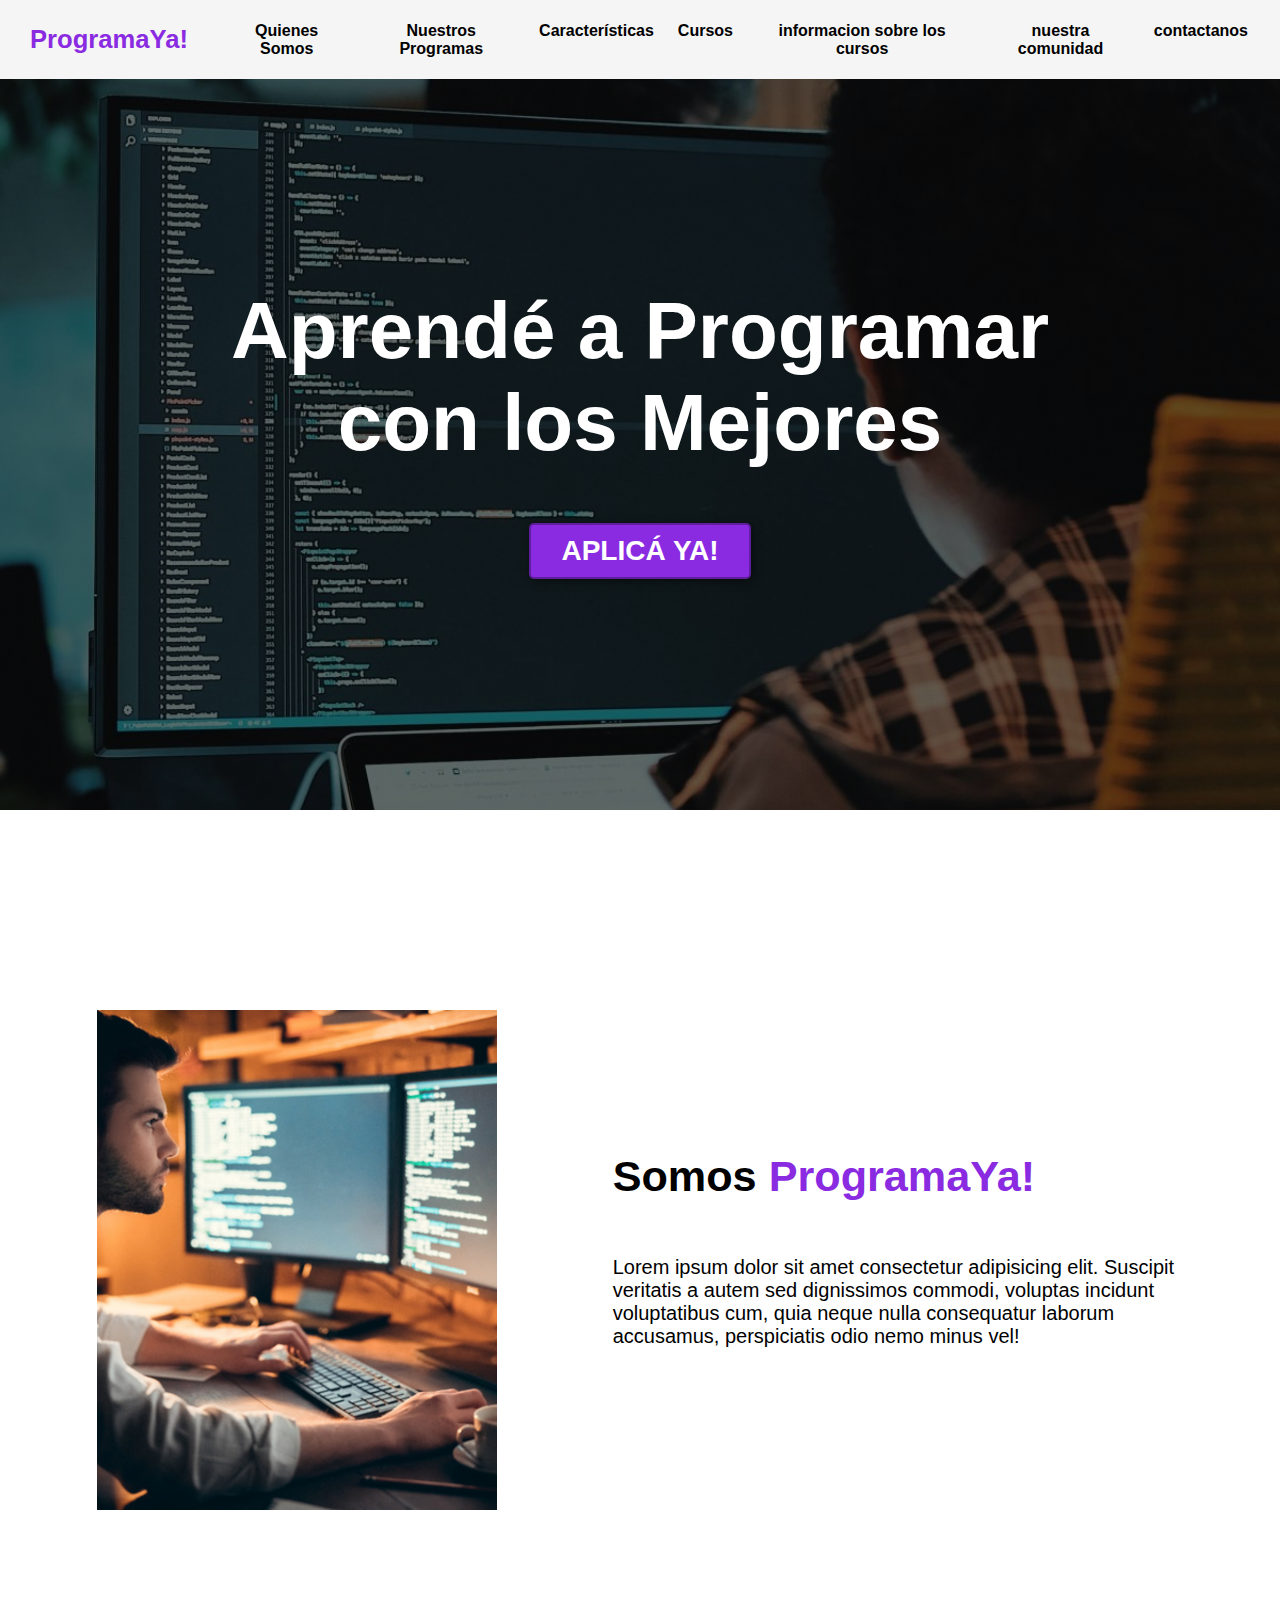
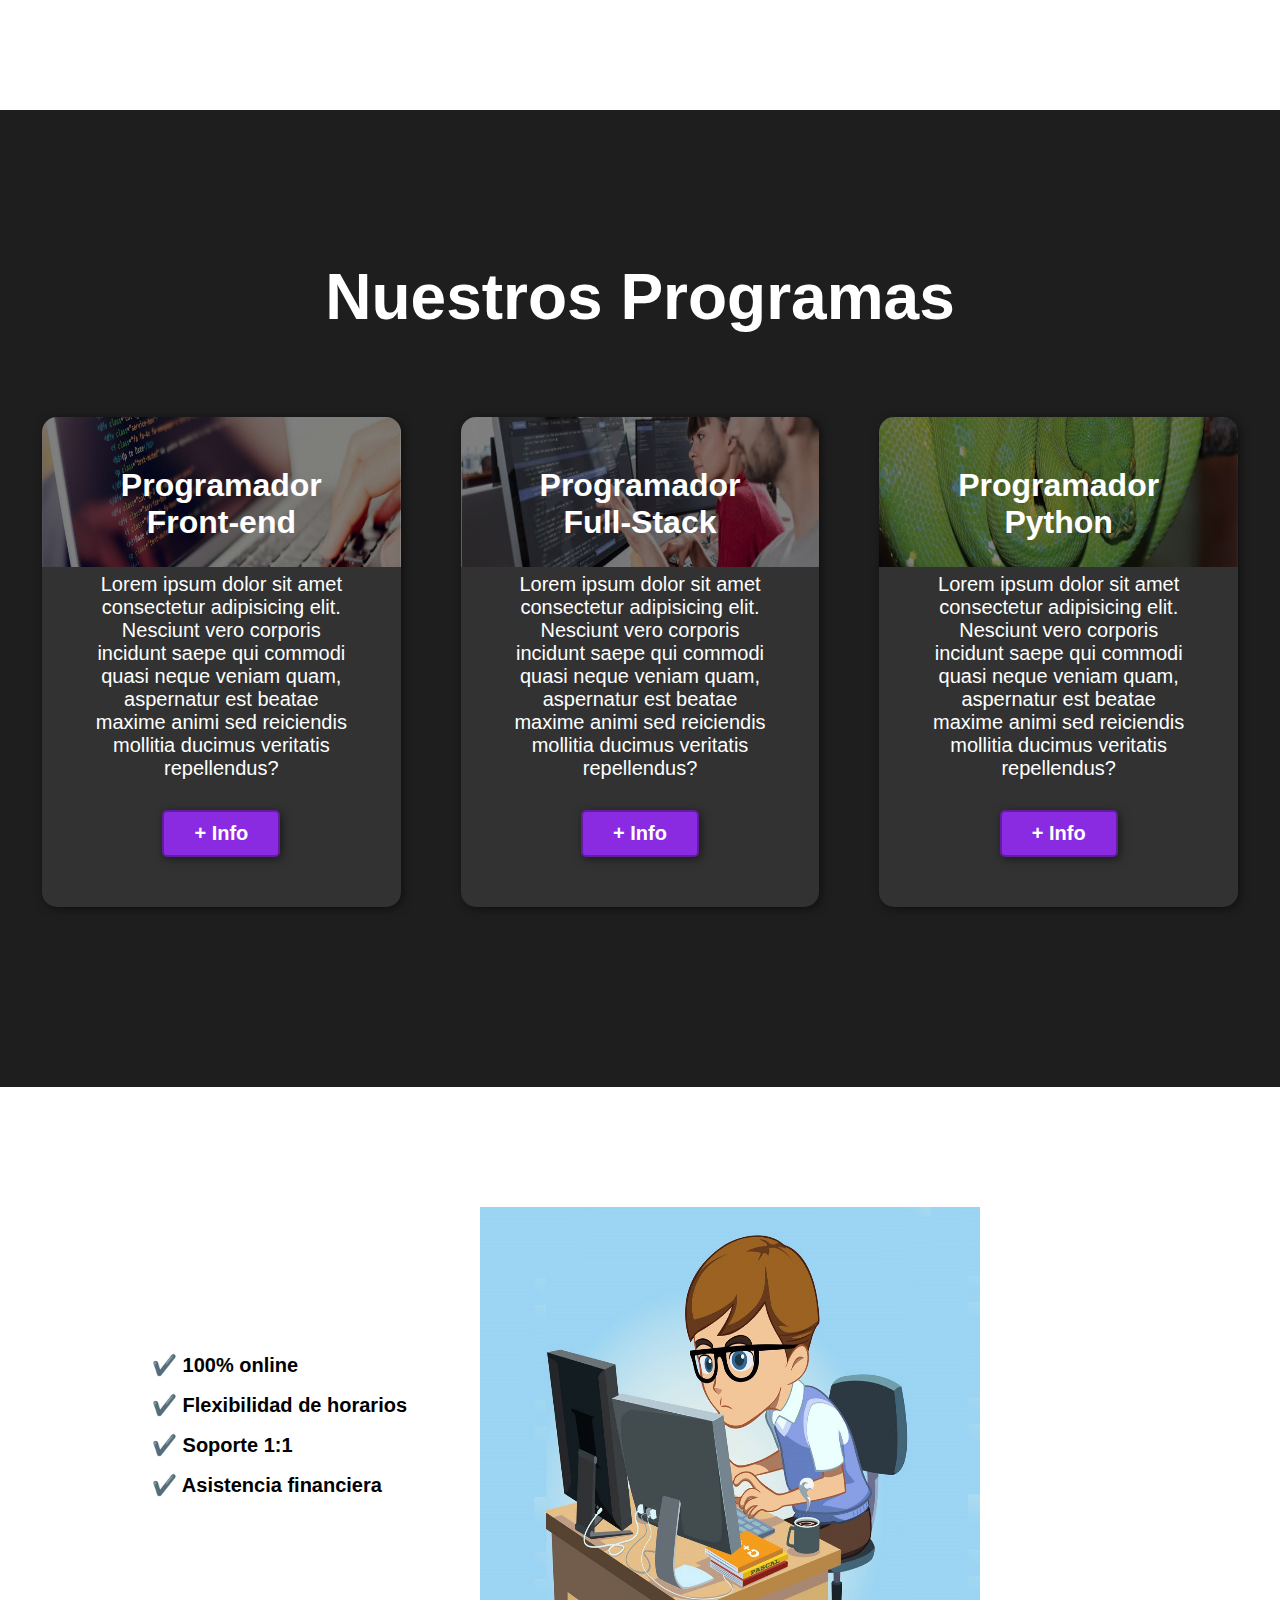
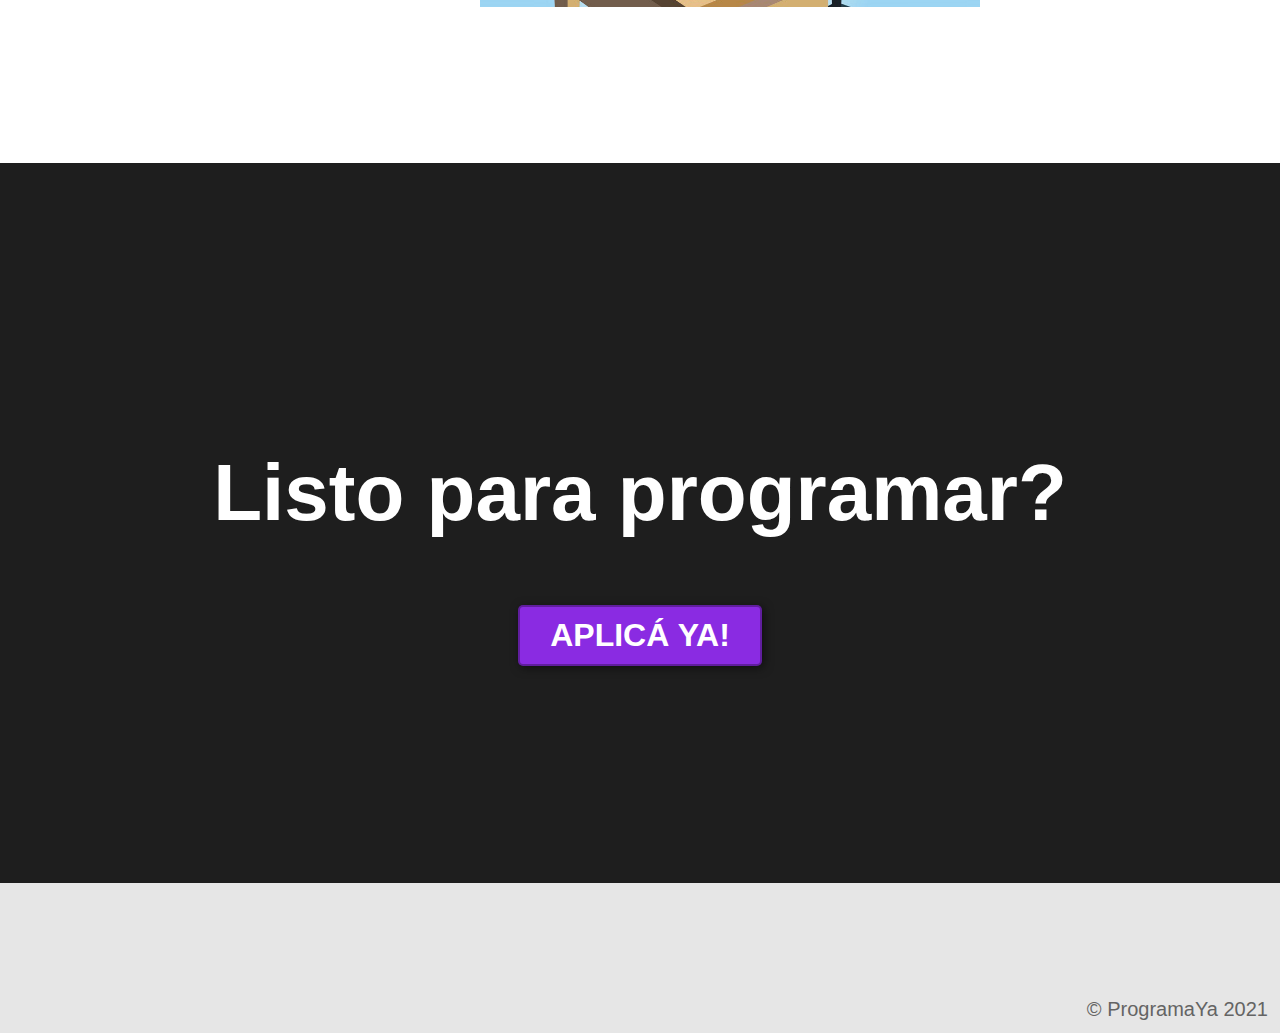
<file: index.html>
<!DOCTYPE html>
<html lang="en">
<head>
    <title>ProgramaYa!</title>
    <link rel="stylesheet" href="index.css">
</head>
<body>
    <header>
        <div class="container">
            <p class="logo">ProgramaYa!</p>
            <nav>
                <a href="#somos-proya">Quienes Somos</a>
                <a href="#nuestros-programas">Nuestros Programas</a>
                <a href="#caracteristicas">Características</a>
                <a href="./pages/cursos.html">Cursos</a>
                <a href="./pages/info-cursos.html">informacion sobre los cursos</a>
                <a href="./pages/comunidad.html">nuestra comunidad</a>
                <a href="./pages/contacto.html">contactanos</a>
            </nav>
        </div>
    </header>

    <section id="hero">
        <h1>Aprendé a Programar <br>con los Mejores</h1>
        <button>APLICÁ YA!</button>
    </section>

    <section id="somos-proya">
        <div class="container">
            <div class="img-container"></div>
            <div class="texto">

                <h2>Somos <span class="color-acento">ProgramaYa!</span></h2>
                <p>Lorem ipsum dolor sit amet consectetur adipisicing elit. Suscipit veritatis a autem sed dignissimos commodi, voluptas incidunt voluptatibus cum, quia neque nulla consequatur laborum accusamus, perspiciatis odio nemo minus vel!</p>
            </div>
        </div>
    </section>

    <section id="nuestros-programas">
        <div class="container">
            <h2>Nuestros Programas</h2>
            <div class="programas">
                <div class="carta">
                    <h3>Programador Front-end</h3>
                    <p>Lorem ipsum dolor sit amet consectetur adipisicing elit. Nesciunt vero corporis incidunt saepe qui commodi quasi neque veniam quam, aspernatur est beatae maxime animi sed reiciendis mollitia ducimus veritatis repellendus?</p>
                    <button>+ Info</button>
                </div>
                <div class="carta">
                    <h3>Programador Full-Stack</h3>
                    <p>Lorem ipsum dolor sit amet consectetur adipisicing elit. Nesciunt vero corporis incidunt saepe qui commodi quasi neque veniam quam, aspernatur est beatae maxime animi sed reiciendis mollitia ducimus veritatis repellendus?</p>
                    <button>+ Info</button>
                </div>
                <div class="carta">
                    <h3>Programador Python</h3>
                    <p>Lorem ipsum dolor sit amet consectetur adipisicing elit. Nesciunt vero corporis incidunt saepe qui commodi quasi neque veniam quam, aspernatur est beatae maxime animi sed reiciendis mollitia ducimus veritatis repellendus?</p>
                    <button>+ Info</button>
                </div>  
            </div>
        </div>
    </section>

    <section id="caracteristicas">
        <div class="container">
            <ul>
                <li>✔️ 100% online</li>
                <li>✔️ Flexibilidad de horarios</li>
                <li>✔️ Soporte 1:1</li>
                <li>✔️ Asistencia financiera</li>
            </ul>
        </div>
    </section>

    <section id="final">
        <h2>Listo para programar?</h2>
        <button>APLICÁ YA!</button>
    </section>

    <footer>
        <div class="container">
            <p>&copy; ProgramaYa 2021</p>
        </div>
    </footer>
</body>
</html>
</file>
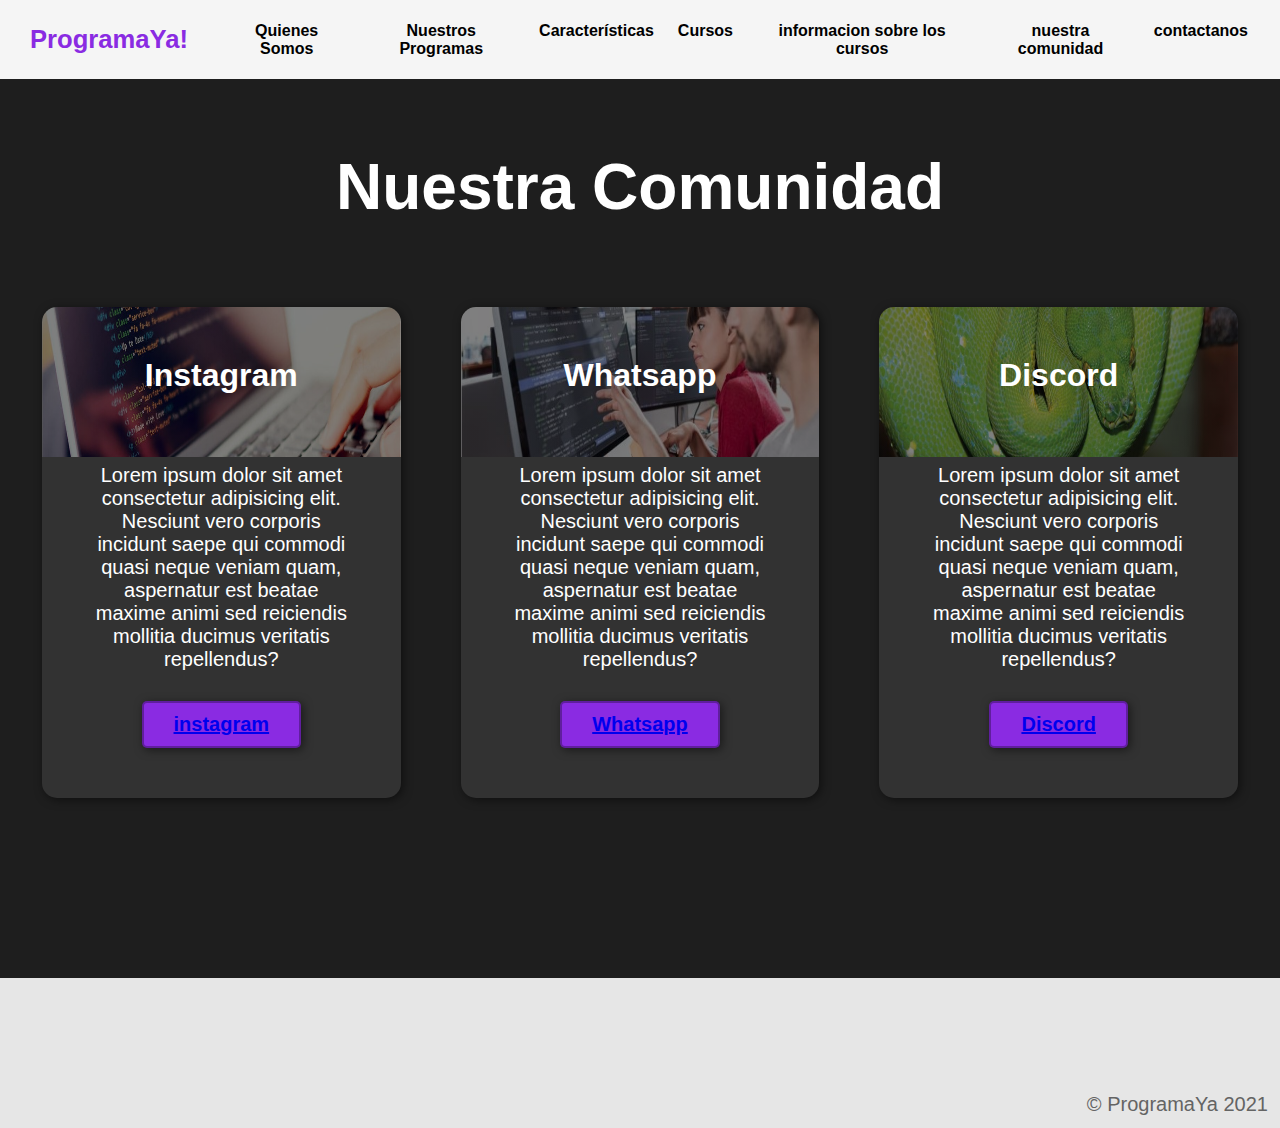
<file: pages/comunidad.html>
<!DOCTYPE html>
<html lang="en">
<head>
    <meta charset="UTF-8">
    <meta name="viewport" content="width=device-width, initial-scale=1.0">
    <link rel="stylesheet" href="../index.css">
    <title>Document</title>
</head>
<body>
    <header>
        <div class="container">
            <p class="logo">ProgramaYa!</p>
            <nav>
                <a href="../index.html">Quienes Somos</a>
                <a href="../index.html">Nuestros Programas</a>
                <a href="../index.html">Características</a>
                <a href="../pages/cursos.html">Cursos</a>
                <a href="../pages/info-cursos.html">informacion sobre los cursos</a>
                <a href="../pages/comunidad.html">nuestra comunidad</a>
                <a href="../pages/contacto.html">contactanos</a>
            </nav>
        </div>
    </header>
    <section id="nuestros-programas">
        <div class="container">
            <h2>Nuestra Comunidad</h2>
            <div class="programas">
                <div class="carta">
                    <h3>Instagram</h3>
                    <br>
                    <p>Lorem ipsum dolor sit amet consectetur adipisicing elit. Nesciunt vero corporis incidunt saepe qui commodi quasi neque veniam quam, aspernatur est beatae maxime animi sed reiciendis mollitia ducimus veritatis repellendus?</p>
                    <button><a href="https://www.instagram.com/">instagram</a></button>
                </div>
                <div class="carta">
                    <h3>Whatsapp</h3>
                    <br>
                    <p>Lorem ipsum dolor sit amet consectetur adipisicing elit. Nesciunt vero corporis incidunt saepe qui commodi quasi neque veniam quam, aspernatur est beatae maxime animi sed reiciendis mollitia ducimus veritatis repellendus?</p>
                    <button><a href="https://www.whatsapp.com/?lang=es_LA">Whatsapp</a></button>
                </div>
                <div class="carta">
                    <h3>Discord</h3>
                    <br>
                    <p>Lorem ipsum dolor sit amet consectetur adipisicing elit. Nesciunt vero corporis incidunt saepe qui commodi quasi neque veniam quam, aspernatur est beatae maxime animi sed reiciendis mollitia ducimus veritatis repellendus?</p>
                    <button><a href="https://discord.com/">Discord</a></button>
                </div>  
            </div>
        </div>
    </section>
    <footer>
        <div class="container">
            <p>&copy; ProgramaYa 2021</p>
        </div>
    </footer>
</body>
</html>
</file>
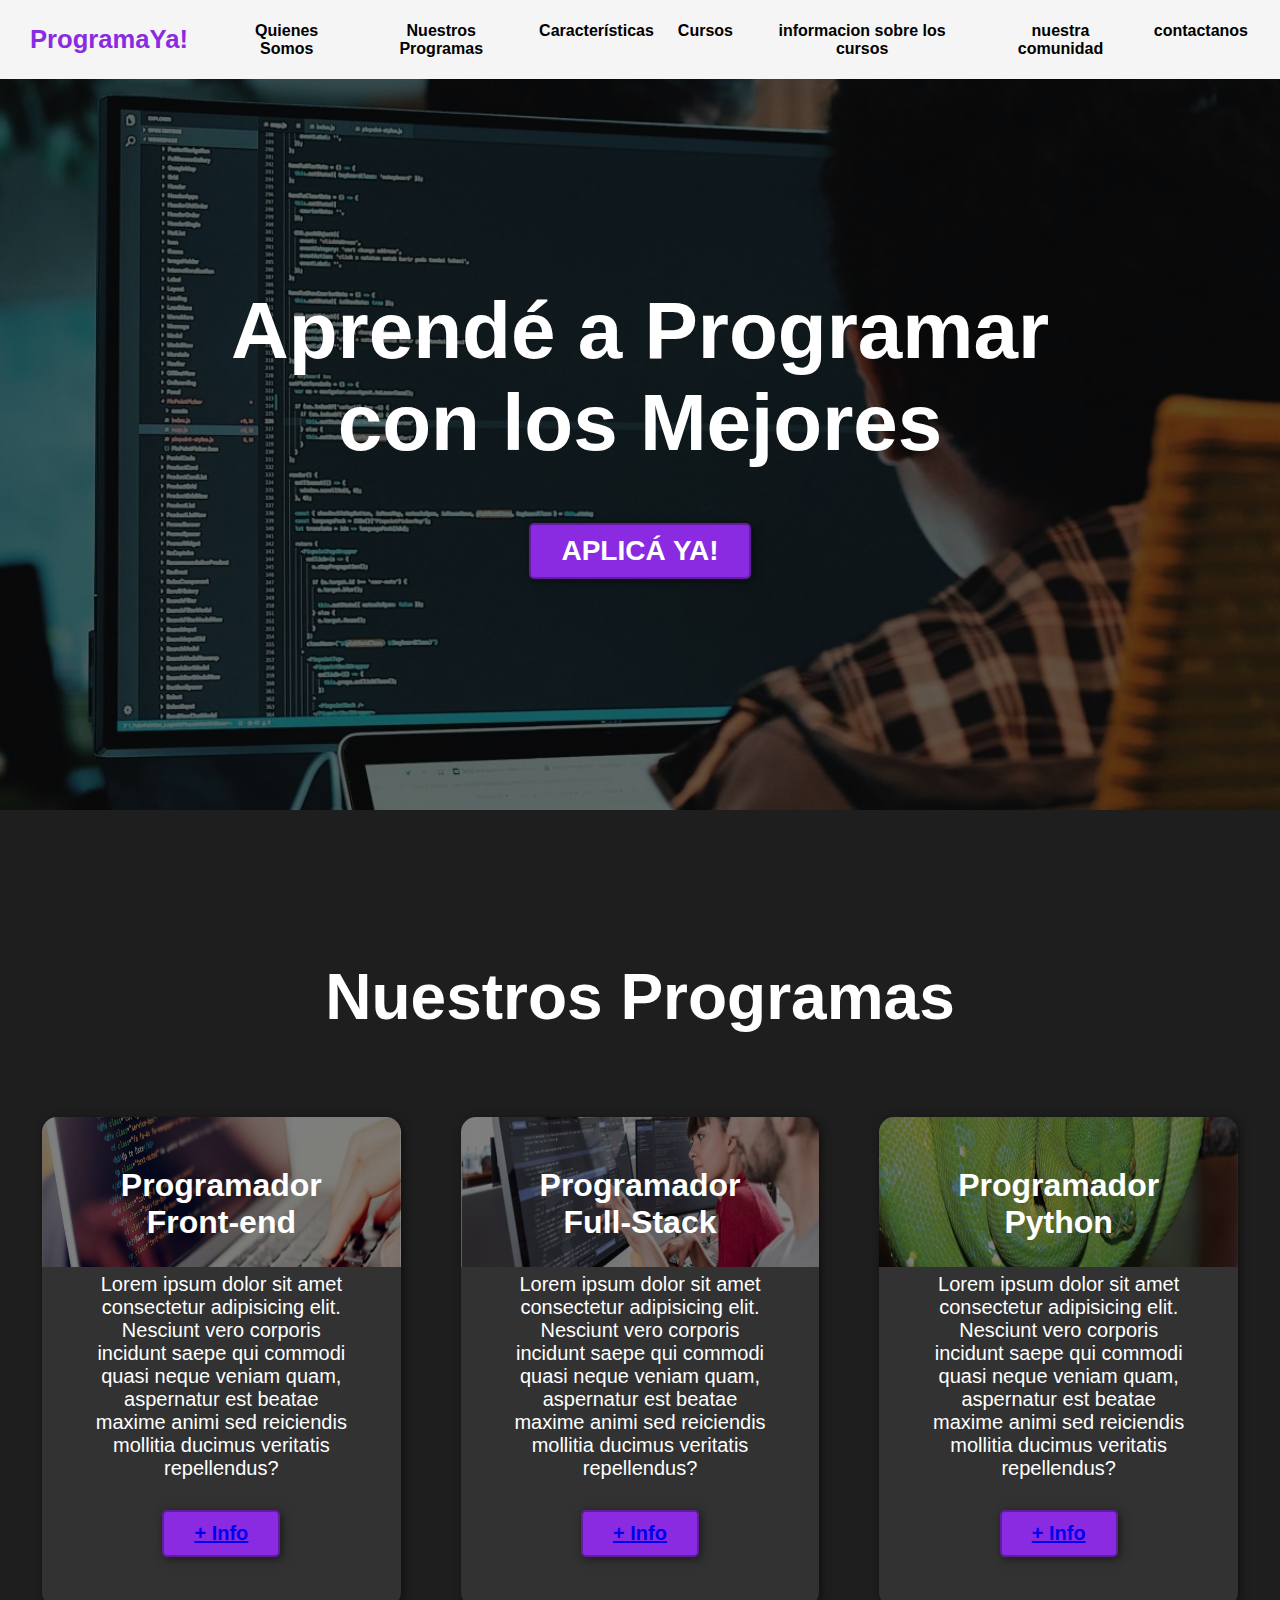
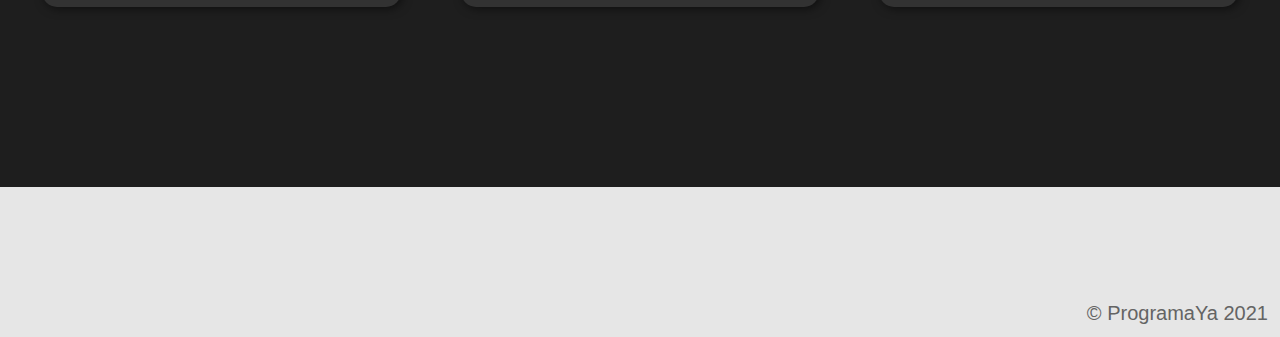
<file: pages/cursos.html>
<!DOCTYPE html>
<html lang="en">
<head>
    <meta charset="UTF-8">
    <meta name="viewport" content="width=device-width, initial-scale=1.0">
    <link rel="stylesheet" href="../index.css">
    <title>Document</title>
</head>
<body>
    <header>
        <div class="container">
            <p class="logo">ProgramaYa!</p>
            <nav>
                <a href="../index.html">Quienes Somos</a>
                <a href="../index.html">Nuestros Programas</a>
                <a href="../index.html">Características</a>
                <a href="../pages/cursos.html">Cursos</a>
                <a href="../pages/info-cursos.html">informacion sobre los cursos</a>
                <a href="../pages/comunidad.html">nuestra comunidad</a>
                <a href="../pages/contacto.html">contactanos</a>
            </nav>
        </div>
    </header>
    <section id="hero">
        <h1>Aprendé a Programar <br>con los Mejores</h1>
        <button>APLICÁ YA!</button>
    </section>
    <section id="nuestros-programas">
        <div class="container">
            <h2>Nuestros Programas</h2>
            <div class="programas">
                <div class="carta">
                    <h3>Programador Front-end</h3>
                    <p>Lorem ipsum dolor sit amet consectetur adipisicing elit. Nesciunt vero corporis incidunt saepe qui commodi quasi neque veniam quam, aspernatur est beatae maxime animi sed reiciendis mollitia ducimus veritatis repellendus?</p>
                    <button><a href="./info-cursos.html">+ Info</a></a></button>
                </div>
                <div class="carta">
                    <h3>Programador Full-Stack</h3>
                    <p>Lorem ipsum dolor sit amet consectetur adipisicing elit. Nesciunt vero corporis incidunt saepe qui commodi quasi neque veniam quam, aspernatur est beatae maxime animi sed reiciendis mollitia ducimus veritatis repellendus?</p>
                    <button><a href="./info-cursos.html">+ Info</a></a></button>
                </div>
                <div class="carta">
                    <h3>Programador Python</h3>
                    <p>Lorem ipsum dolor sit amet consectetur adipisicing elit. Nesciunt vero corporis incidunt saepe qui commodi quasi neque veniam quam, aspernatur est beatae maxime animi sed reiciendis mollitia ducimus veritatis repellendus?</p>
                    <button><a href="./info-cursos.html">+ Info</a></a></button>
                </div>  
            </div>
        </div>
    </section>
    <footer>
        <div class="container">
            <p>&copy; ProgramaYa 2021</p>
        </div>
    </footer>
</body>
</html>
</file>
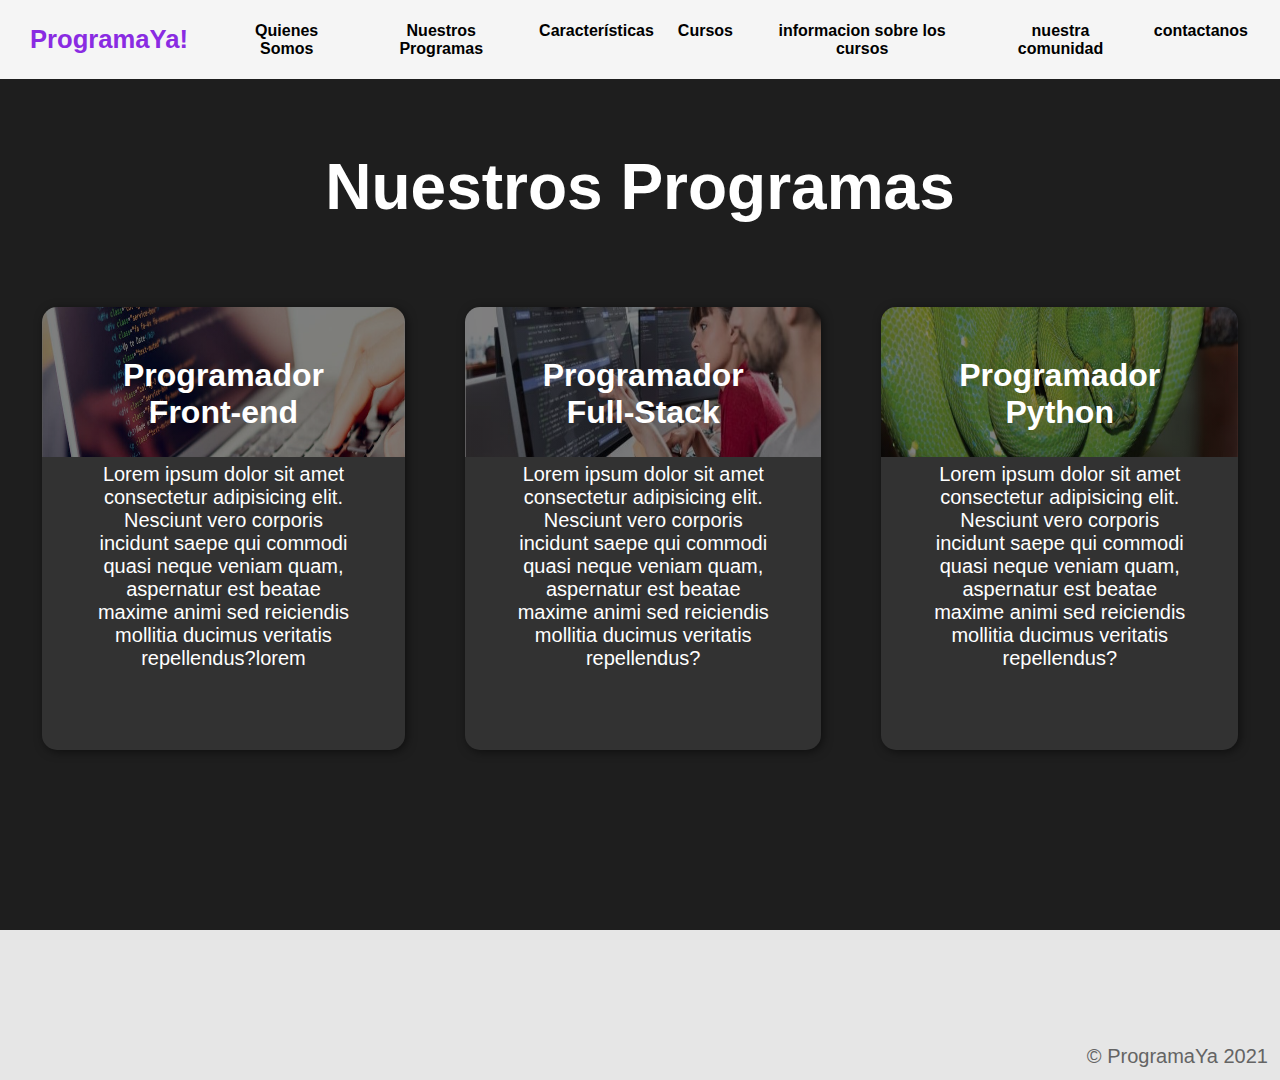
<file: pages/info-cursos.html>
<!DOCTYPE html>
<html lang="en">
<head>
    <meta charset="UTF-8">
    <meta name="viewport" content="width=device-width, initial-scale=1.0">
    <link rel="stylesheet" href="../index.css">
    <title>Document</title>
</head>
<body>
    <header>
        <div class="container">
            <p class="logo">ProgramaYa!</p>
            <nav>
                <a href="../index.html">Quienes Somos</a>
                <a href="../index.html">Nuestros Programas</a>
                <a href="../index.html">Características</a>
                <a href="../pages/cursos.html">Cursos</a>
                <a href="../pages/info-cursos.html">informacion sobre los cursos</a>
                <a href="../pages/comunidad.html">nuestra comunidad</a>
                <a href="../pages/contacto.html">contactanos</a>
            </nav>
        </div>
    </header>
    <section id="nuestros-programas">
        <div class="container">
            <h2>Nuestros Programas</h2>
            <div class="programas">
                <div class="carta">
                    <h3>Programador Front-end</h3>
                    <p>Lorem ipsum dolor sit amet consectetur adipisicing elit. Nesciunt vero corporis incidunt saepe qui commodi quasi neque veniam quam, aspernatur est beatae maxime animi sed reiciendis mollitia ducimus veritatis repellendus?lorem</p>

                </div>
                <div class="carta">
                    <h3>Programador Full-Stack</h3>
                    <p>Lorem ipsum dolor sit amet consectetur adipisicing elit. Nesciunt vero corporis incidunt saepe qui commodi quasi neque veniam quam, aspernatur est beatae maxime animi sed reiciendis mollitia ducimus veritatis repellendus?</p>
                </div>
                <div class="carta">
                    <h3>Programador Python</h3>
                    <p>Lorem ipsum dolor sit amet consectetur adipisicing elit. Nesciunt vero corporis incidunt saepe qui commodi quasi neque veniam quam, aspernatur est beatae maxime animi sed reiciendis mollitia ducimus veritatis repellendus?</p>

                </div>  
            </div>
        </div>
    </section>
    <footer>
        <div class="container">
            <p>&copy; ProgramaYa 2021</p>
        </div>
    </footer>
</body>
</html>
</file>
<file: index.css>
*{
    box-sizing: border-box;
}

html{
    scroll-behavior: smooth;
}

body{
    font-family: 'Roboto', sans-serif;
    margin: 0;
}

h1{ font-size: 3.5em;}
h2{ font-size: 2.7em;}
h3{ font-size: 2em;}
p{ font-size: 1.25em;}
ul{ list-style: none;}
li{ font-size: 1.25em;}

button{
    font-size: 1.25em;
    font-weight: bold;
    padding: 10px 30px;
    border-radius: 5px;
    border: 2px solid rgba(0,0,0,0.3);
    box-shadow: 2px 2px 10px rgba(0,0,0,0.5);
    color: white;
    background-color: blueviolet;
}

button:hover{
    background-color: rgb(101, 33, 165);
}

.container{
    max-width: 1400px;
    margin: auto;
}

.color-acento{ color:blueviolet; }

header{
    background-color: rgb(245,245,245);
    
}

header .logo{
    margin: 0;
    padding: 25px 30px;
    font-weight: bold;
    color: blueviolet;
    font-size: 1.6em;
}

header .container{
    display: flex;
    flex-direction: column;
    align-items: center;
}

header nav{
    display: flex;
    flex-direction: column;
    text-align: center;
    padding-bottom: 25px;
}

header a{
    padding: 5px 12px;
    text-decoration: none;
    font-weight: bold;
    color: black;
}

header a:hover{
    color: blueviolet;
}

#hero{
    display: flex;
    align-items: center;
    justify-content: center;
    text-align: center;
    flex-direction: column;
    height: 90vh;
    background-image: linear-gradient(
        0deg,
        rgba(0,0,0,0.5),
        rgba(0,0,0,0.5)
    )
    ,url("./img/hero.jpg");
    background-repeat: no-repeat;
    background-size: cover;
    background-position: center center;
}

#hero h1{
    color: white;
}

#hero button{
    font-size: 1.75em;
}

#somos-proya .container{
    text-align: center;
    padding: 200px 12px;
}

#nuestros-programas{
    background-color: rgb(30,30,30);
    color: white;
    text-align: center;
}

#nuestros-programas .container{
    padding: 150px 12px;
}

#nuestros-programas h2{
    margin-top: 0;
    font-size: 3.2em;
}

#nuestros-programas p{
    display: none;
}

#nuestros-programas .carta{
    background-position: center center;
    background-size: cover;
    padding: 50px 0px;
    margin: 30px;
    border-radius: 15px;
}

.carta:first-child{
    background-image: linear-gradient(
        0deg,
        rgba(0,0,0,0.5),
        rgba(0,0,0,0.5)
    )
    ,url("./img/front-end.jpg");
}

.carta:nth-child(2){
    background-image: linear-gradient(
        0deg,
        rgba(0,0,0,0.5),
        rgba(0,0,0,0.5)
    )
    ,url("./img/full-stack.jpg");
}

.carta:nth-child(3){
    background-image: linear-gradient(
        0deg,
        rgba(0,0,0,0.5),
        rgba(0,0,0,0.5)
    )
    ,url("./img/python.jpg");
}

#caracteristicas .container{
    text-align: center;
    padding: 250px 12px;
}

#caracteristicas li{
    margin: 16px 0px;
    font-weight: bold;
}

#final{
    display: flex;
    flex-direction: column;
    justify-content: center;
    align-items: center;
    text-align: center;
    background-color: rgb(30,30,30);
    color: white;
    height: 80vh;
}

#final h2{
    font-size: 9vw;
}

#final button{
    font-size: 5vw;
}

footer{
    background-color: rgb(230,230,230);
}

footer p{
    margin: 0;
    padding: 12px;
    color: rgb(100,100,100);
}

footer .container{
    height: 150px;
    display: flex;
    justify-content: center;
    align-items: flex-end;
}

@media (min-width: 850px){
    header{
        position: fixed;
        width: 100%;
    }

    header .container{
        flex-direction: row;
        justify-content: space-between;
    }

    header nav{
        flex-direction: row;
        padding-bottom: 0;
        padding-right: 20px;
    }

    #hero h1{
        font-size: 5em;
    }

    #somos-proya .container{
        display: flex;
        justify-content: space-evenly;
    }

    #somos-proya .texto{
        width: 50%;
        max-width: 600px;
        text-align: initial;
        padding-left: 30px;
        display: flex;
        flex-direction: column;
        justify-content: center;
    }

    #somos-proya h2{
        margin-top: 0px;
    }

    #somos-proya .img-container{
        background-image: url("./img/somos-proya.jpg");
        background-size: cover;
        background-position: center center;
        height: 500px;
        width: 400px; 
    }

    #nuestros-programas .programas{
        display: flex;
        justify-content: center;
    }

    #nuestros-programas p{
        display: block;
        margin-bottom: 30px;
    }

    #nuestros-programas h2{
        font-size: 4em;
    }

    #nuestros-programas h3{
        margin-top: 0;
    }

    #nuestros-programas .carta{
        padding: 50px;
        background-size: 100% 150px;
        background-repeat: no-repeat;
        background-position-y: 0;
        background-color: rgba(50, 50, 50, 1);
        box-shadow: 2px 2px 10px rgba(0,0,0,0.5);
    }

    .carta:first-child{
        background-image: linear-gradient(
            0deg,
            rgba(0,0,0,0.5),
            rgba(0,0,0,0.5)
        )
        ,url("./img/front-end-cropped.jpg");
    }

    .carta:nth-child(2){
        background-image: linear-gradient(
            0deg,
            rgba(0,0,0,0.5),
            rgba(0,0,0,0.5)
        )
        ,url("./img/full-stack-cropped.jpg");
    }

    .carta:nth-child(3){
        background-image: linear-gradient(
            0deg,
            rgba(0,0,0,0.5),
            rgba(0,0,0,0.5)
        )
        ,url("./img/python-cropped.jpg");
    }

    #caracteristicas{
        background-image: url("./img/background-2.jpeg");
        background-repeat: no-repeat;
        background-size: 500px 400px;
        background-position: calc(100vw - 500px) 120px;
    }

    #caracteristicas .container{
        text-align: initial;
    }

    #caracteristicas ul{
        margin-left: 100px;
    }

    #final h2{
        font-size: 5em;
    }

    #final button{
        font-size: 2em;
    }

    footer .container{
        justify-content: flex-end;
    }
}

@media (min-width: 1200px) {
    #caracteristicas{
        background-position-x: calc(100vw - 800px);
    }
}
</file>
